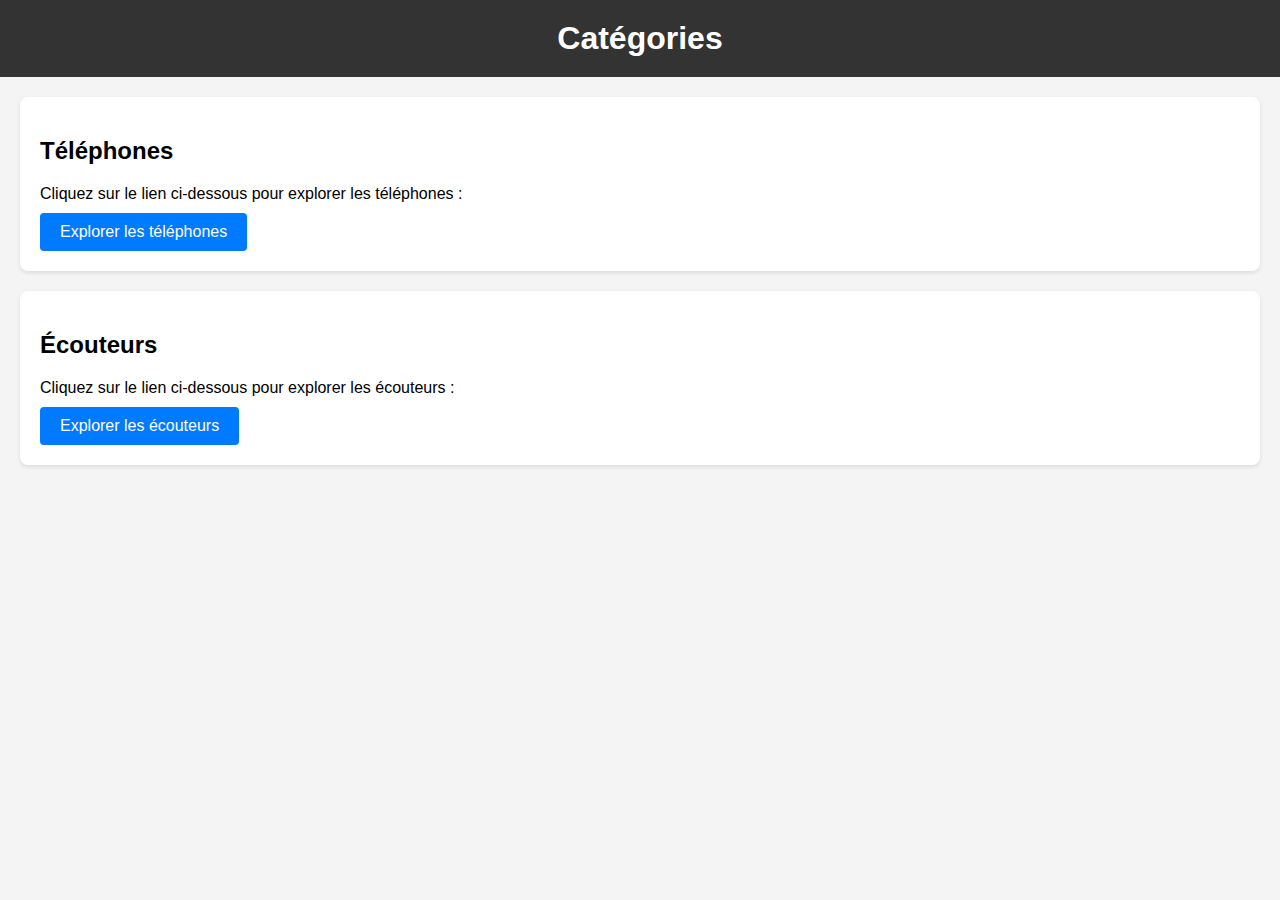
<file: html/index.html>
<!DOCTYPE html>
<html lang="fr">
<head>
    <meta charset="UTF-8">
    <meta name="viewport" content="width=device-width, initial-scale=1.0">
    <title>Catégories</title>
</head>
<body style="font-family: Arial, sans-serif; margin: 0; padding: 0; background-color: #f4f4f4;">
    <header style="background-color: #333; color: #fff; text-align: center; padding: 20px;">
        <h1 style="margin: 0;">Catégories</h1>
    </header>

    <main style="padding: 20px;">
        <section style="background-color: #fff; border-radius: 8px; box-shadow: 0 2px 4px rgba(0, 0, 0, 0.1); padding: 20px; margin-bottom: 20px;">
            <h2>Téléphones</h2>
            <p style="margin-bottom: 10px;">Cliquez sur le lien ci-dessous pour explorer les téléphones :</p>
            <a href="cat1.html" style="text-decoration: none; background-color: #007bff; color: #fff; padding: 10px 20px; border-radius: 4px; display: inline-block;">Explorer les téléphones</a>
        </section>

        <section style="background-color: #fff; border-radius: 8px; box-shadow: 0 2px 4px rgba(0, 0, 0, 0.1); padding: 20px;">
            <h2>Écouteurs</h2>
            <p style="margin-bottom: 10px;">Cliquez sur le lien ci-dessous pour explorer les écouteurs :</p>
            <a href="cat2.html" style="text-decoration: none; background-color: #007bff; color: #fff; padding: 10px 20px; border-radius: 4px; display: inline-block;">Explorer les écouteurs</a>
        </section>
    </main>

</body>
</html>
</file>
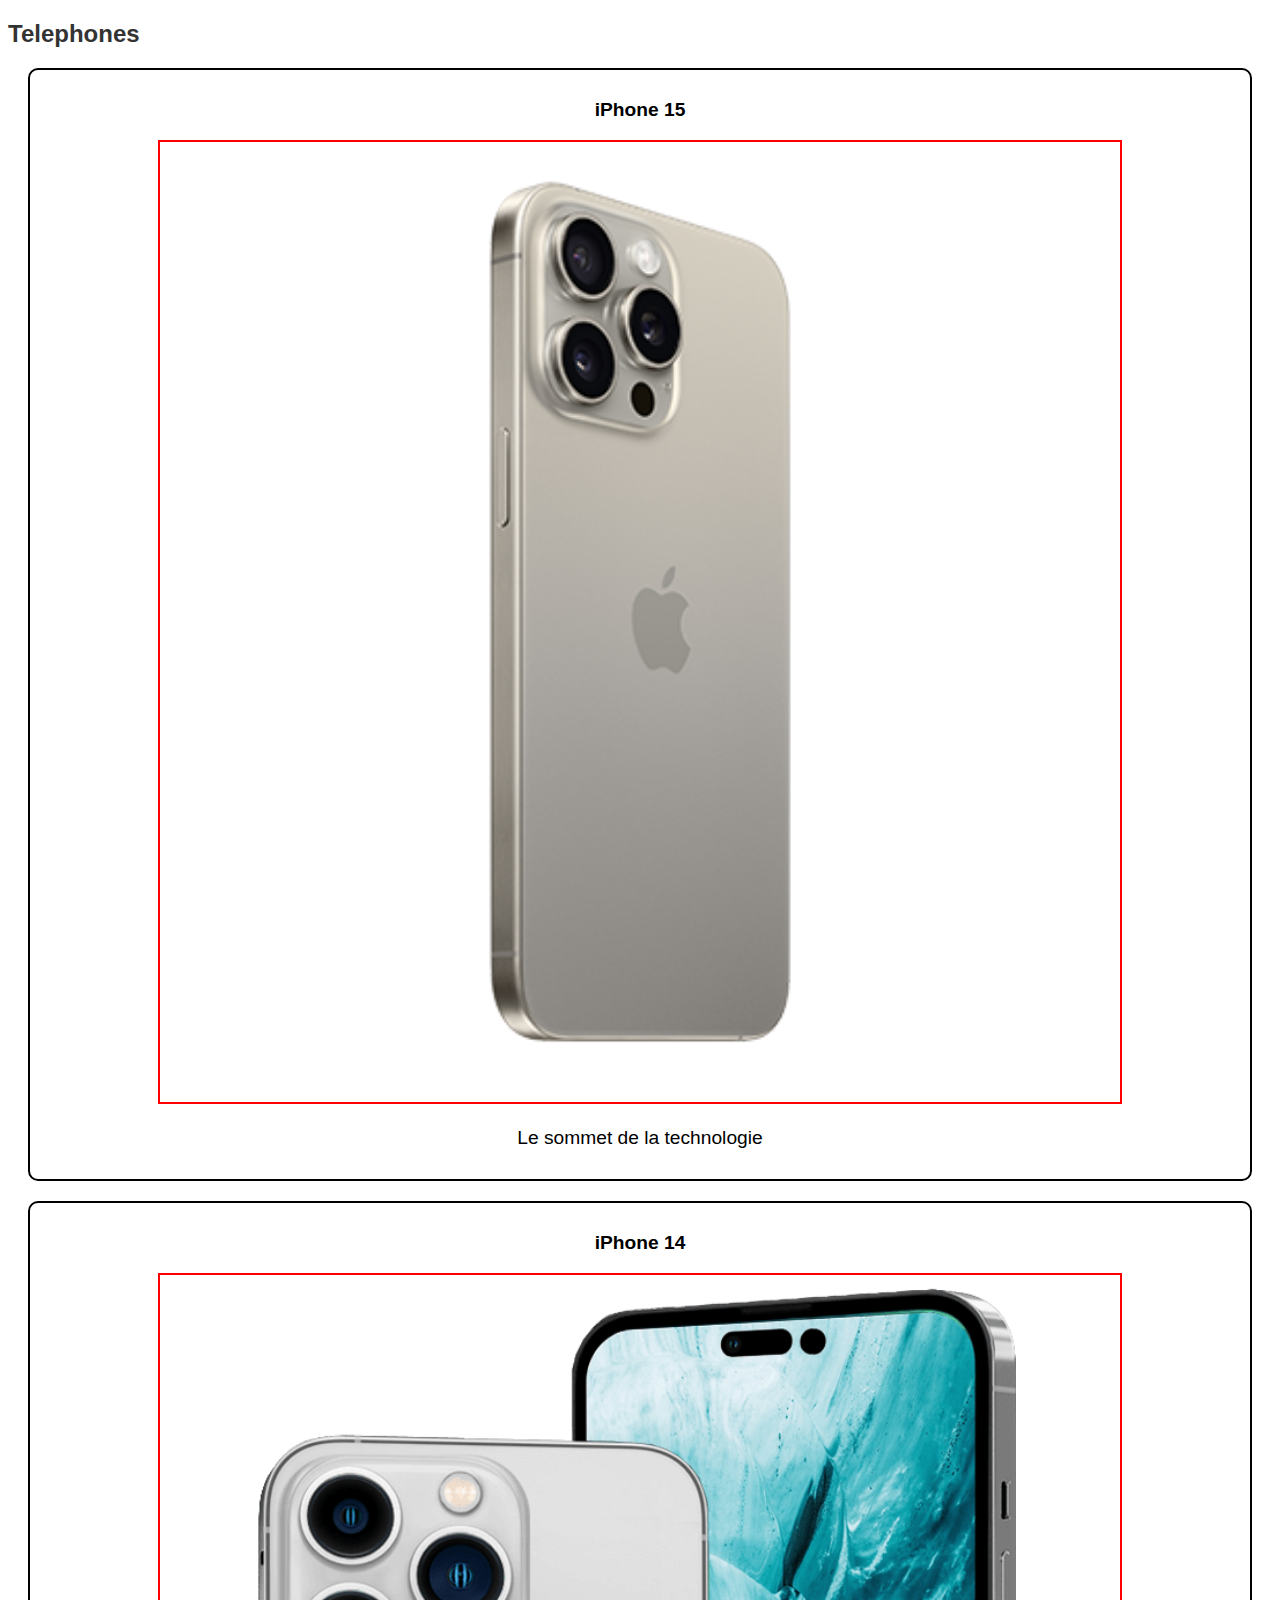
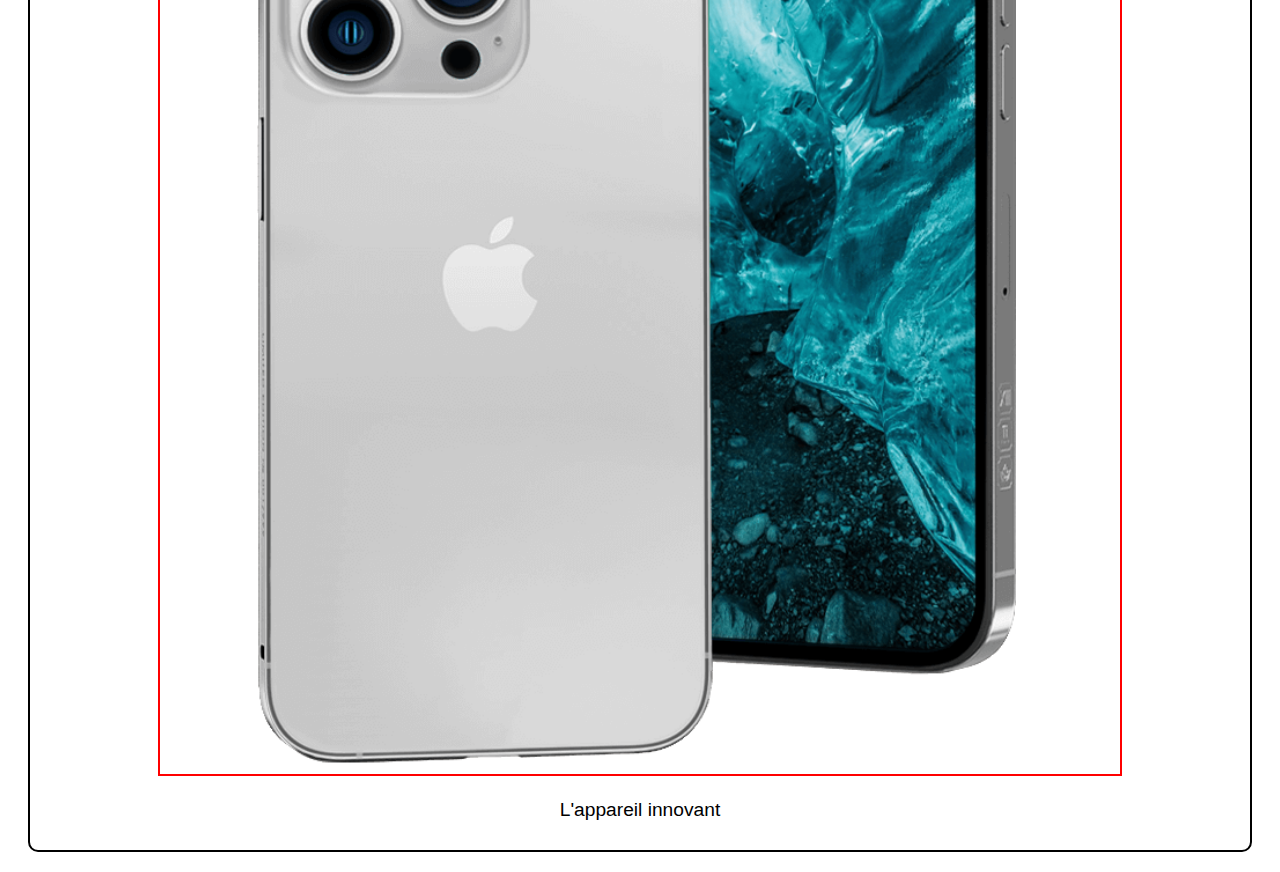
<file: html/cat1.html>
<!DOCTYPE html>
<html lang="en">
<head>
    <meta charset="UTF-8">
    <meta name="viewport" content="width=device-width, initial-scale=1.0">
    <title>Produits TP1</title>
    <link rel="stylesheet" type="text/css" href="style.css">
</head>
<body>
    <div class="categorie1">
        <h2>Telephones</h2>
        <div class="produit1">
            <h3>iPhone 15</h3>
            <a href="produit1.html">
                <img src="iphone15.png" alt="produit 1">
            </a>
            <p>Le sommet de la technologie</p>
        </div>
        <div class="produit2">
            <h3>iPhone 14</h3>
            <a href="produit2.html">
                <img src="iphone14.png" alt="produit 2">
            </a>
            <p>L'appareil innovant</p>
        </div>
    </div>

</body>
</html>
</file>
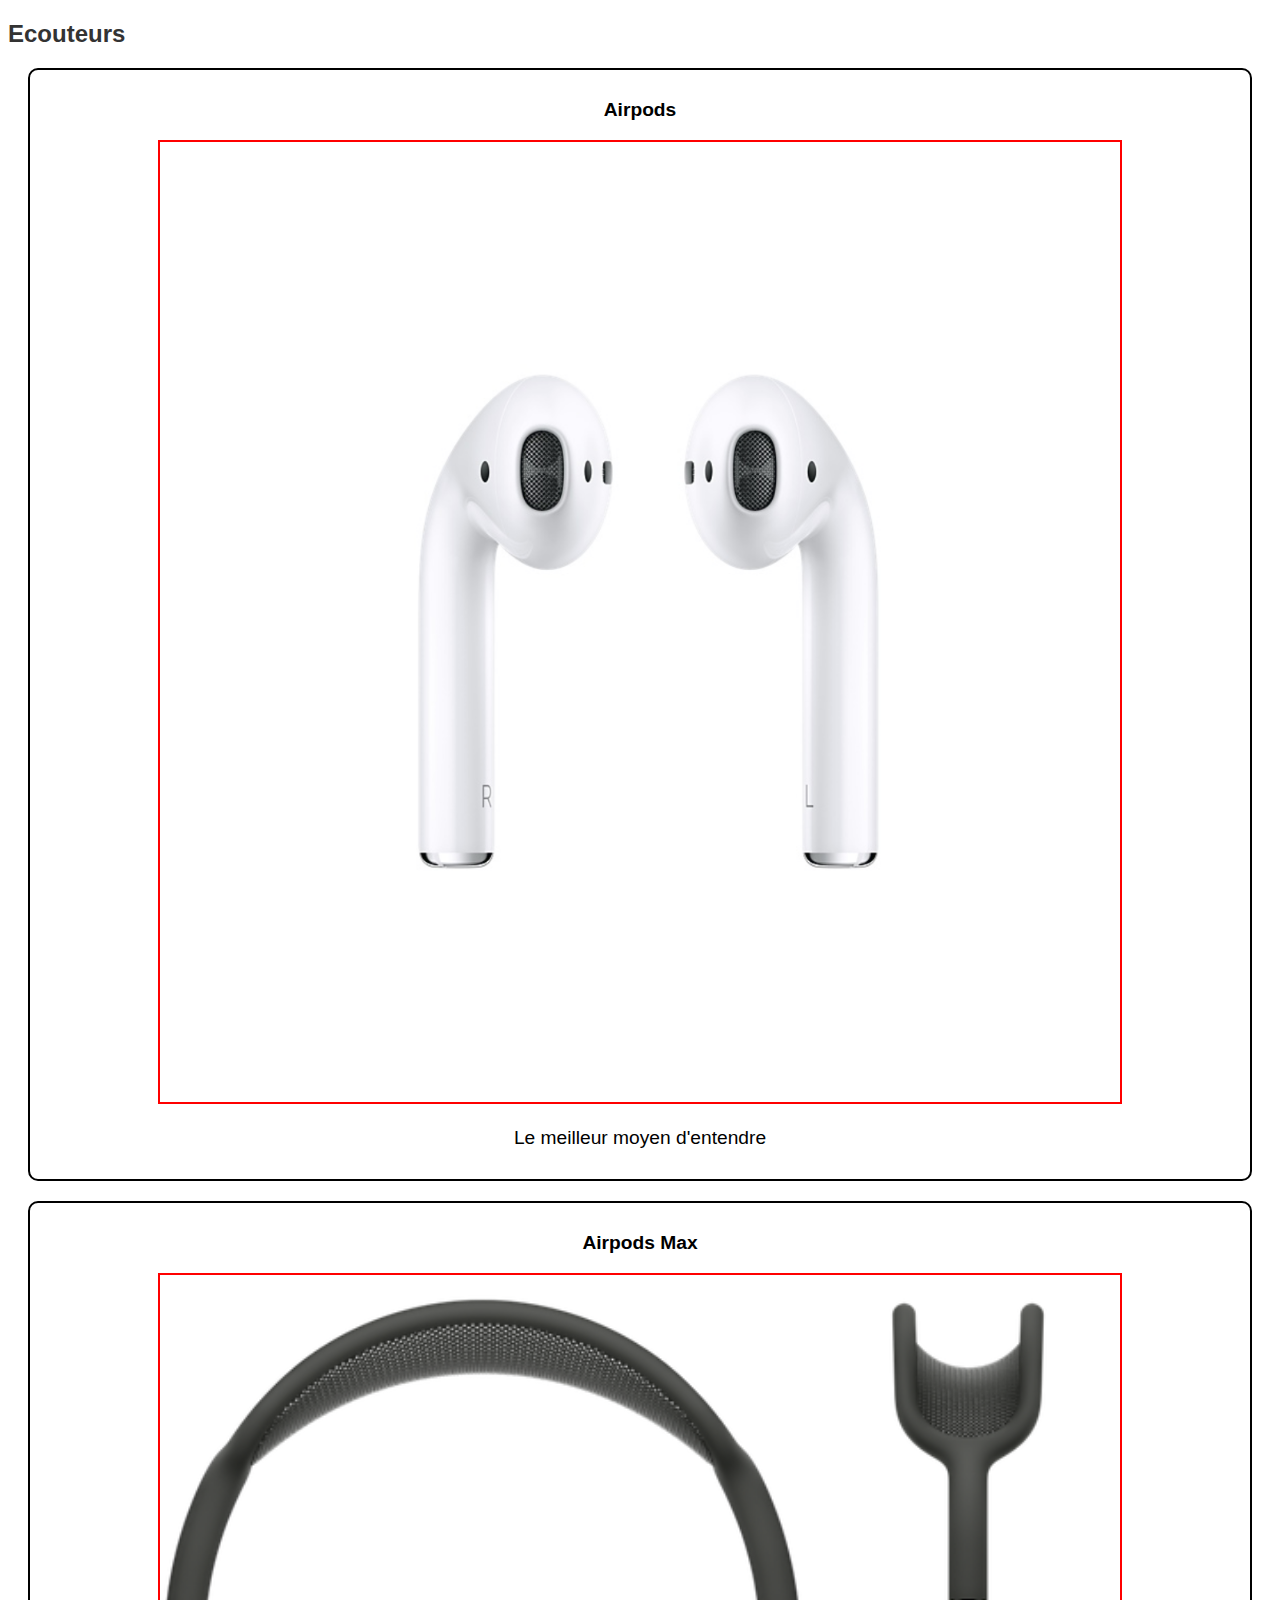
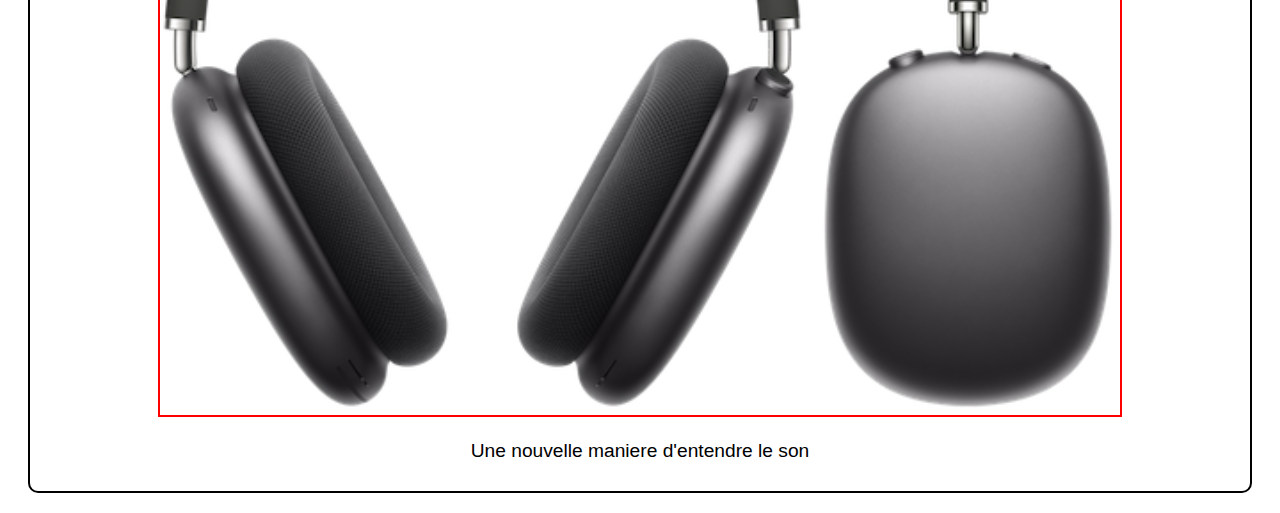
<file: html/cat2.html>
<!DOCTYPE html>
<html lang="en">
<head>
    <meta charset="UTF-8">
    <meta name="viewport" content="width=device-width, initial-scale=1.0">
    <title>Produits TP1</title>
    <link rel="stylesheet" type="text/css" href="style.css">
</head>
<body>
    <div class="categorie2">
        <h2>Ecouteurs</h2>
        <div class="produit3">
            <h3>Airpods</h3>
            <a href="produit3.html">
                <img src="airpods.png" alt="produit 3">
            </a>
            <p>Le meilleur moyen d'entendre</p>
        </div>
        <div class="produit4">
            <h3>Airpods Max</h3>
            <a href="produit4.html">
                <img src="airpodsmax.png" alt="produit 4">
            </a>
            <p>Une nouvelle maniere d'entendre le son</p>
        </div>
    </div>
</body>
</html>
</file>
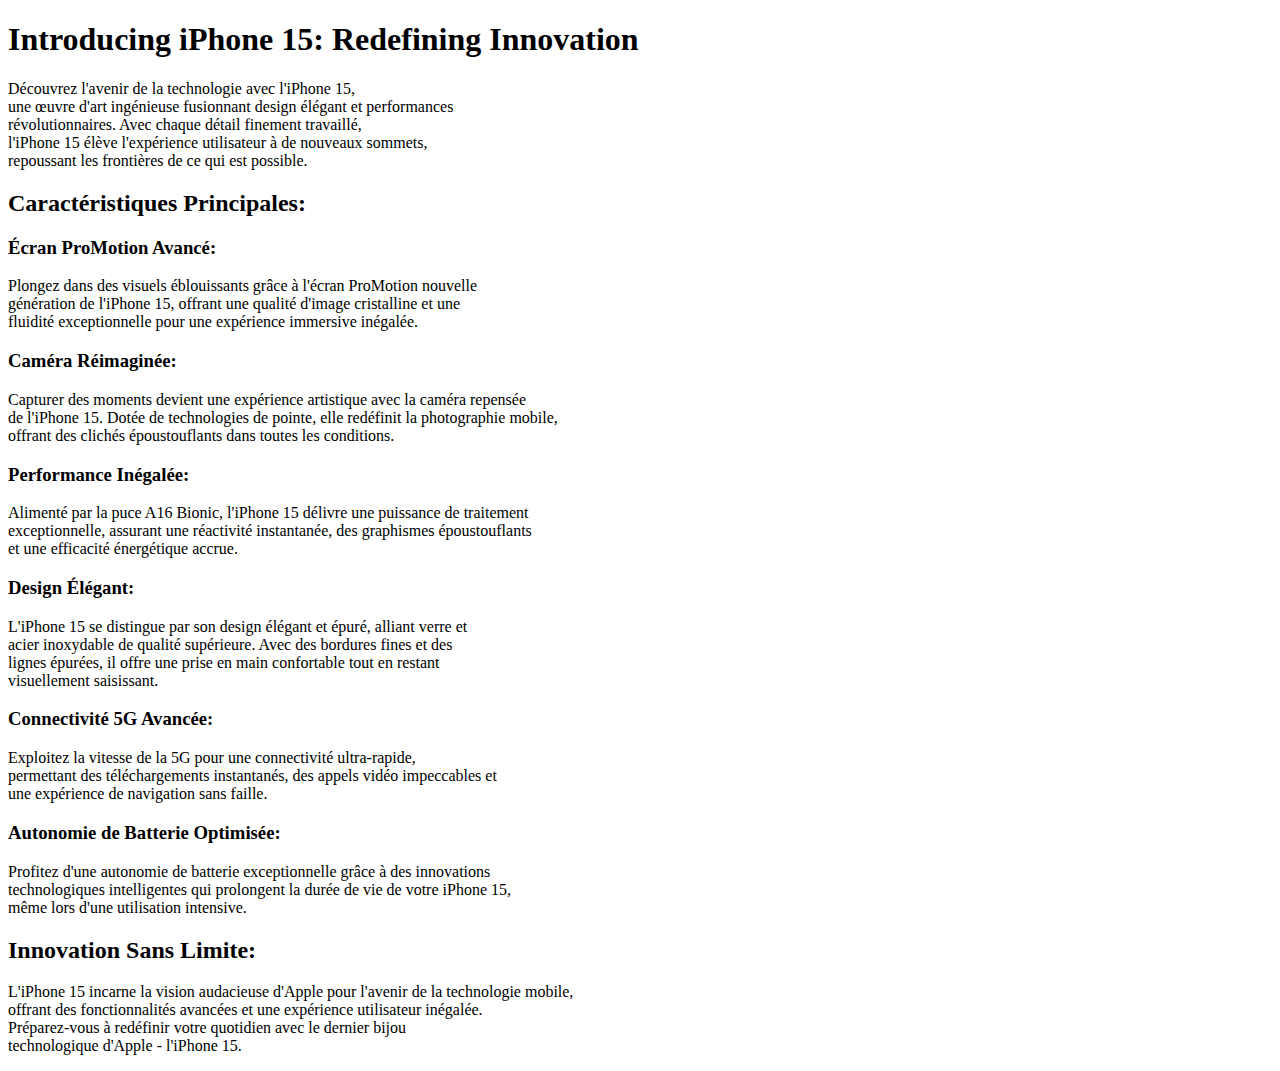
<file: html/produit1.html>
<!DOCTYPE html>
<html lang="en">

<head>
    <meta charset="UTF-8">
    <meta name="viewport" content="width=device-width, initial-scale=1.0">
    <title>iPhone 15</title>
</head>

<body>
    <h1>Introducing iPhone 15: Redefining Innovation</h1>

    <p>Découvrez l'avenir de la technologie avec l'iPhone 15, <br>
        une œuvre d'art ingénieuse fusionnant design élégant et performances <br>
        révolutionnaires. Avec chaque détail finement travaillé, <br>
         l'iPhone 15 élève l'expérience utilisateur à de nouveaux sommets, <br>
         repoussant les frontières de ce qui est possible.</p>
        
         <h2>Caractéristiques Principales:</h2>

         <h3>Écran ProMotion Avancé:</h3>
         <p>Plongez dans des visuels éblouissants grâce à l'écran ProMotion nouvelle <br>
             génération de l'iPhone 15, offrant une qualité d'image cristalline et une <br>
              fluidité exceptionnelle pour une expérience immersive inégalée.</p>

              <h3>Caméra Réimaginée:</h3>
    <p>Capturer des moments devient une expérience artistique avec la caméra repensée <br>
         de l'iPhone 15. Dotée de technologies de pointe, elle redéfinit la photographie mobile, <br>
         offrant des clichés époustouflants dans toutes les conditions.</p>

         <h3>Performance Inégalée:</h3>
         <p>Alimenté par la puce A16 Bionic, l'iPhone 15 délivre une puissance de traitement <br>
             exceptionnelle, assurant une réactivité instantanée, des graphismes époustouflants <br>
              et une efficacité énergétique accrue.</p>

              <h3>Design Élégant:</h3>
              <p>L'iPhone 15 se distingue par son design élégant et épuré, alliant verre et <br>
                 acier inoxydable de qualité supérieure. Avec des bordures fines et des  <br>
                 lignes épurées, il offre une prise en main confortable tout en restant  <br>
                 visuellement saisissant.</p>
          
              <h3>Connectivité 5G Avancée:</h3>
              <p>Exploitez la vitesse de la 5G pour une connectivité ultra-rapide,  <br>
                permettant des téléchargements instantanés, des appels vidéo impeccables et <br>
                une expérience de navigation sans faille.</p>

                <h3>Autonomie de Batterie Optimisée:</h3>
                <p>Profitez d'une autonomie de batterie exceptionnelle grâce à des innovations <br>
                     technologiques intelligentes qui prolongent la durée de vie de votre iPhone 15, <br>
                      même lors d'une utilisation intensive.</p>

                      <h2>Innovation Sans Limite:</h2>

    <p>L'iPhone 15 incarne la vision audacieuse d'Apple pour l'avenir de la technologie mobile, <br>
         offrant des fonctionnalités avancées et une expérience utilisateur inégalée. <br>
         Préparez-vous à redéfinir votre quotidien avec le dernier bijou <br>
         technologique d'Apple - l'iPhone 15.</p>
            
          
     
</body>
</html>
</file>
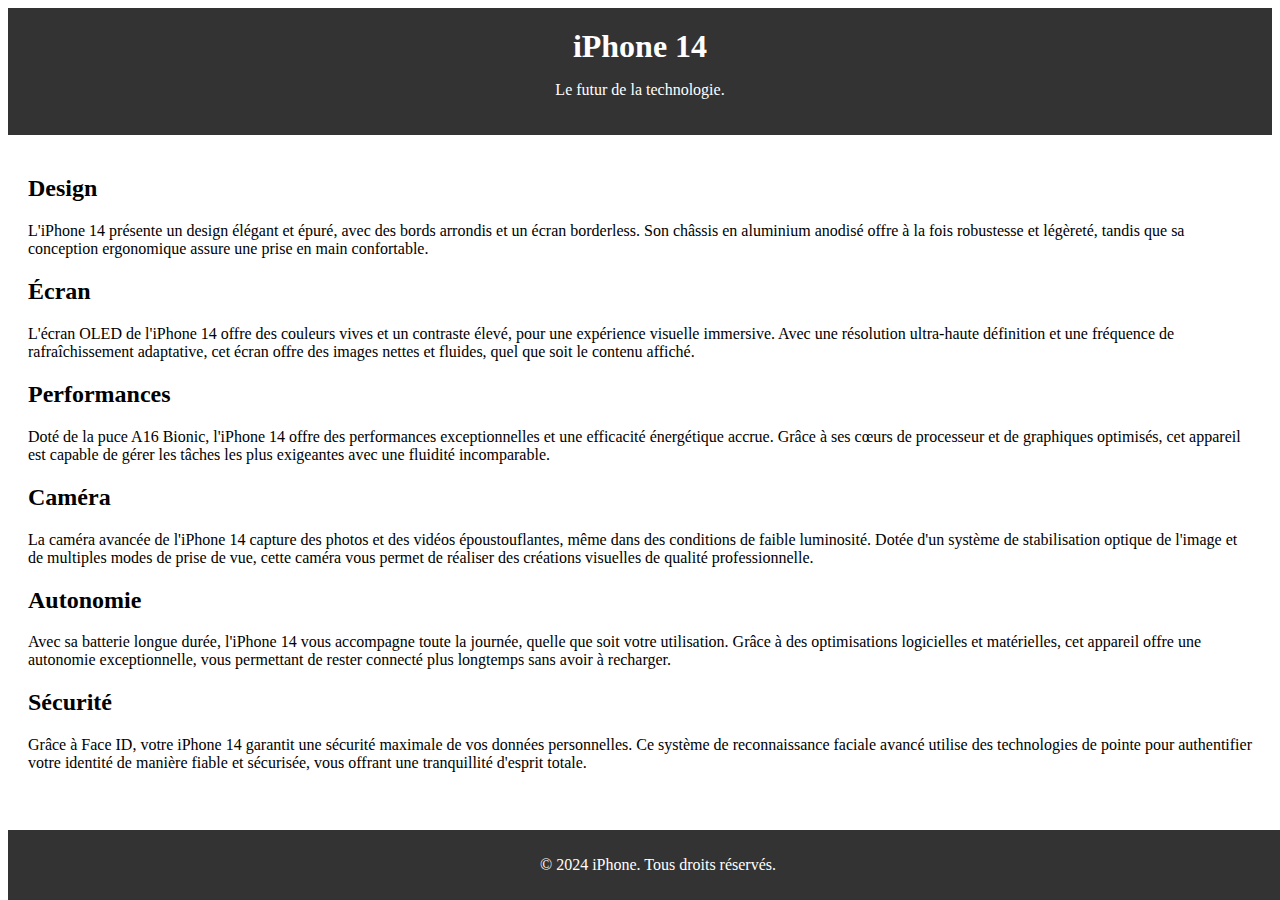
<file: html/produit2.html>
<!DOCTYPE html>
<html lang="fr">
<head>
    <meta charset="UTF-8">
    <meta name="viewport" content="width=device-width, initial-scale=1.0">
    <title>iPhone 14 - Caractéristiques</title>
</head>
<body>
    <header style="background-color: #333; color: #fff; text-align: center; padding: 20px;">
        <h1 style="margin: 0;">iPhone 14</h1>
        <p>Le futur de la technologie.</p>
    </header>
    
    <main style="padding: 20px;">
        <section style="margin-bottom: 20px;">
            <h2>Design</h2>
            <p>L'iPhone 14 présente un design élégant et épuré, avec des bords arrondis et un écran borderless. Son châssis en aluminium anodisé offre à la fois robustesse et légèreté, tandis que sa conception ergonomique assure une prise en main confortable.</p>
        </section>
        
        <section style="margin-bottom: 20px;">
            <h2>Écran</h2>
            <p>L'écran OLED de l'iPhone 14 offre des couleurs vives et un contraste élevé, pour une expérience visuelle immersive. Avec une résolution ultra-haute définition et une fréquence de rafraîchissement adaptative, cet écran offre des images nettes et fluides, quel que soit le contenu affiché.</p>
        </section>
        
        <section style="margin-bottom: 20px;">
            <h2>Performances</h2>
            <p>Doté de la puce A16 Bionic, l'iPhone 14 offre des performances exceptionnelles et une efficacité énergétique accrue. Grâce à ses cœurs de processeur et de graphiques optimisés, cet appareil est capable de gérer les tâches les plus exigeantes avec une fluidité incomparable.</p>
        </section>
        
        <section style="margin-bottom: 20px;">
            <h2>Caméra</h2>
            <p>La caméra avancée de l'iPhone 14 capture des photos et des vidéos époustouflantes, même dans des conditions de faible luminosité. Dotée d'un système de stabilisation optique de l'image et de multiples modes de prise de vue, cette caméra vous permet de réaliser des créations visuelles de qualité professionnelle.</p>
        </section>
        
        <section style="margin-bottom: 20px;">
            <h2>Autonomie</h2>
            <p>Avec sa batterie longue durée, l'iPhone 14 vous accompagne toute la journée, quelle que soit votre utilisation. Grâce à des optimisations logicielles et matérielles, cet appareil offre une autonomie exceptionnelle, vous permettant de rester connecté plus longtemps sans avoir à recharger.</p>
        </section>
        
        <section style="margin-bottom: 20px;">
            <h2>Sécurité</h2>
            <p>Grâce à Face ID, votre iPhone 14 garantit une sécurité maximale de vos données personnelles. Ce système de reconnaissance faciale avancé utilise des technologies de pointe pour authentifier votre identité de manière fiable et sécurisée, vous offrant une tranquillité d'esprit totale.</p>
        </section>
    </main>
    
    <footer style="background-color: #333; color: #fff; text-align: center; padding: 10px; position: fixed; bottom: 0; width: 100%;">
        <p>&copy; 2024 iPhone. Tous droits réservés.</p>
    </footer>
</body>
</html>
</file>
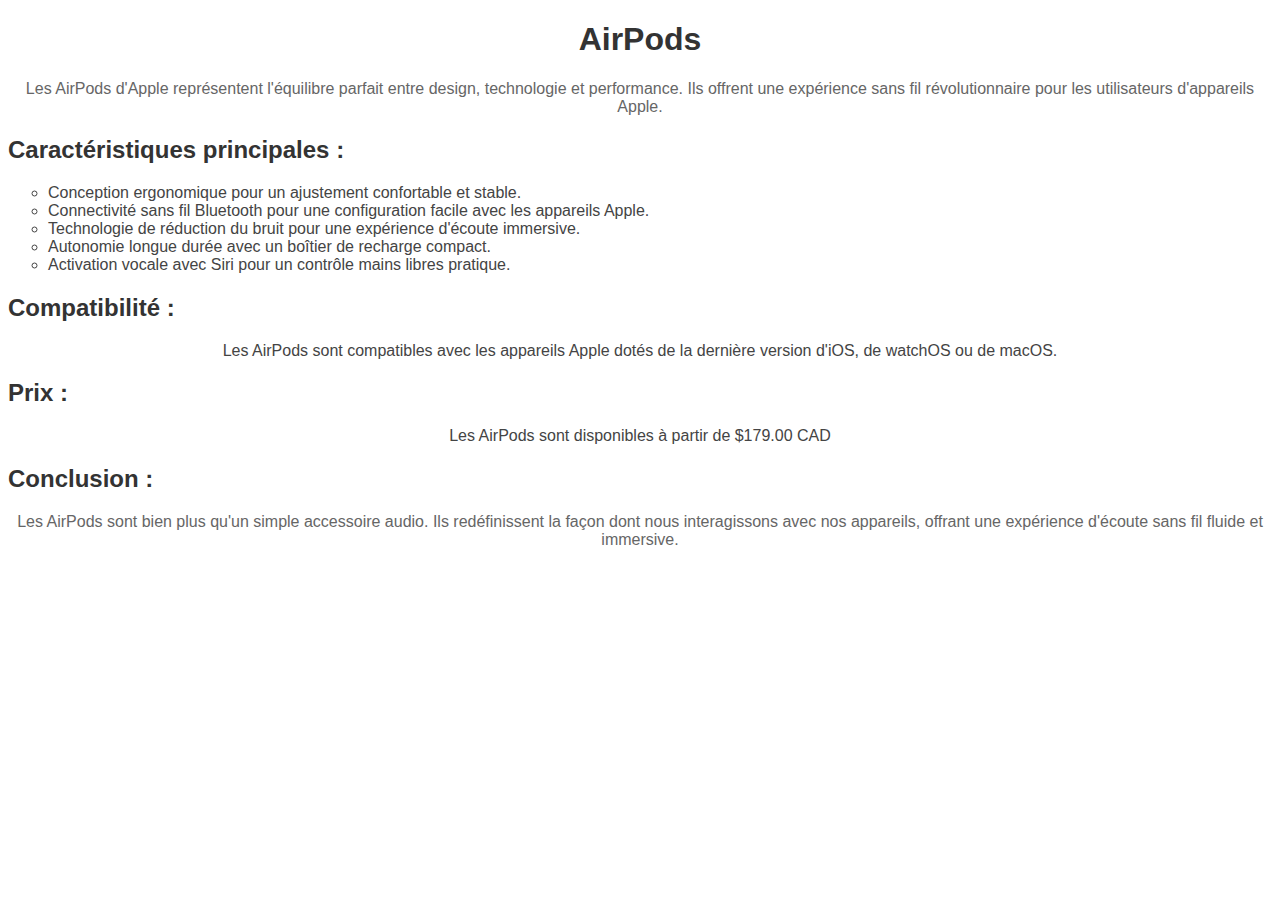
<file: html/produit3.html>
<!DOCTYPE html>
<html lang="fr">
<head>
    <meta charset="UTF-8">
    <meta name="viewport" content="width=device-width, initial-scale=1.0">
    <title>Description des AirPods</title>
</head>
<body>
    <center>
        <h1 style="font-family: Arial, sans-serif; color: #333;">AirPods</h1>
    </center>
    <p style="font-family: Arial, sans-serif; color: #666; text-align: center;">Les AirPods d'Apple représentent l'équilibre parfait entre design, technologie et performance. Ils offrent une expérience sans fil révolutionnaire pour les utilisateurs d'appareils Apple.</p>

    <h2 style="font-family: Arial, sans-serif; color: #333;">Caractéristiques principales :</h2>
    <ul style="font-family: Arial, sans-serif; color: #444; list-style-type: circle;">
        <li>Conception ergonomique pour un ajustement confortable et stable.</li>
        <li>Connectivité sans fil Bluetooth pour une configuration facile avec les appareils Apple.</li>
        <li>Technologie de réduction du bruit pour une expérience d'écoute immersive.</li>
        <li>Autonomie longue durée avec un boîtier de recharge compact.</li>
        <li>Activation vocale avec Siri pour un contrôle mains libres pratique.</li>
    </ul>

    <h2 style="font-family: Arial, sans-serif; color: #333;">Compatibilité :</h2>
    <p style="font-family: Arial, sans-serif; color: #444; text-align: center;">Les AirPods sont compatibles avec les appareils Apple dotés de la dernière version d'iOS, de watchOS ou de macOS.</p>

    <h2 style="font-family: Arial, sans-serif; color: #333;">Prix :</h2>
    <p style="font-family: Arial, sans-serif; color: #444; text-align: center;">Les AirPods sont disponibles à partir de $179.00 CAD</p>

    <h2 style="font-family: Arial, sans-serif; color: #333;">Conclusion :</h2>
    <p style="font-family: Arial, sans-serif; color: #666; text-align: center;">Les AirPods sont bien plus qu'un simple accessoire audio. Ils redéfinissent la façon dont nous interagissons avec nos appareils, offrant une expérience d'écoute sans fil fluide et immersive.</p>

</body>
</html>
</file>
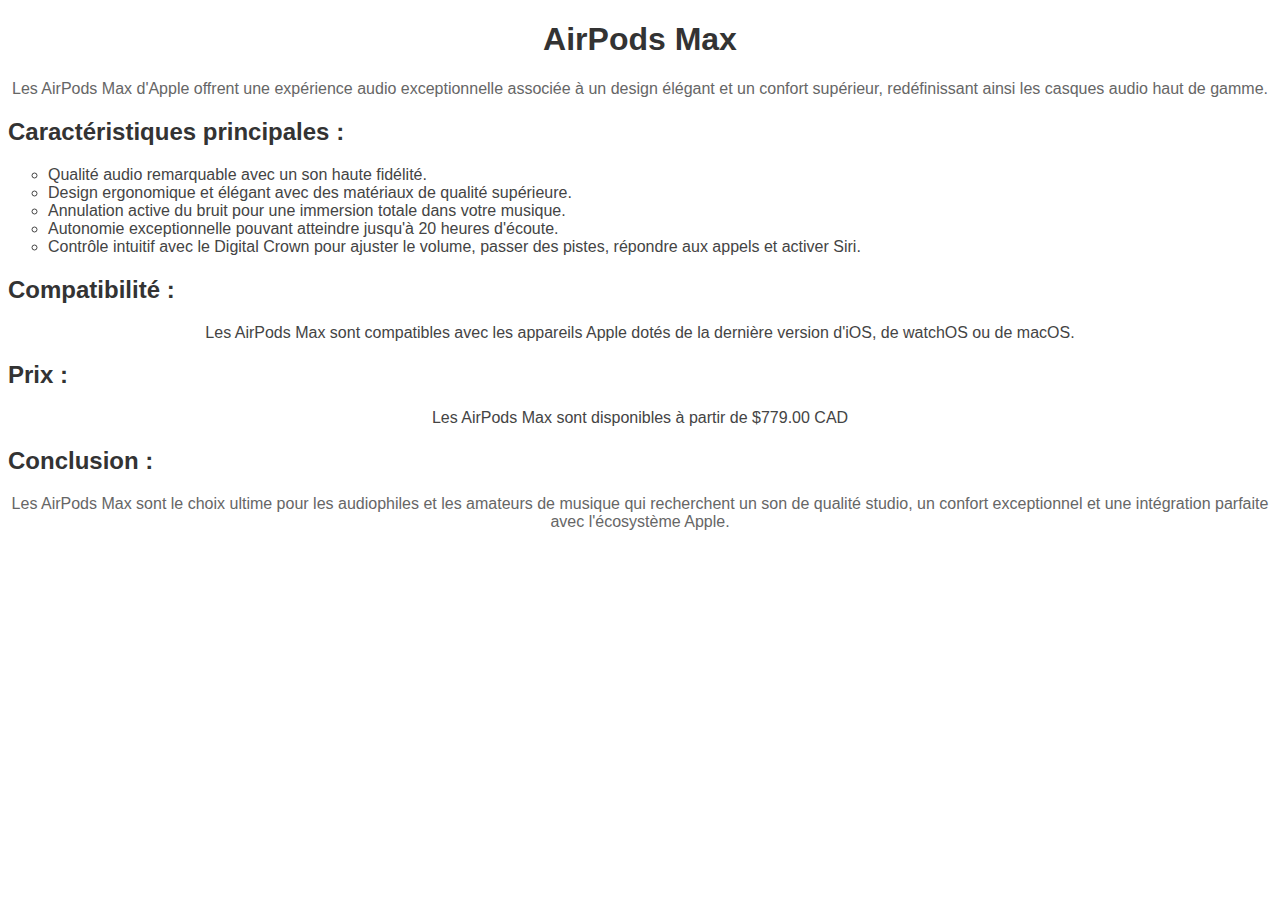
<file: html/produit4.html>
<!DOCTYPE html>
<html lang="fr">
<head>
    <meta charset="UTF-8">
    <meta name="viewport" content="width=device-width, initial-scale=1.0">
    <title>Description des AirPods Max</title>
</head>
<body>
    <center>
        <h1 style="font-family: Arial, sans-serif; color: #333;">AirPods Max</h1>
    </center>
    <p style="font-family: Arial, sans-serif; color: #666; text-align: center;">Les AirPods Max d'Apple offrent une expérience audio exceptionnelle associée à un design élégant et un confort supérieur, redéfinissant ainsi les casques audio haut de gamme.</p>

    <h2 style="font-family: Arial, sans-serif; color: #333;">Caractéristiques principales :</h2>
    <ul style="font-family: Arial, sans-serif; color: #444; list-style-type: circle;">
        <li>Qualité audio remarquable avec un son haute fidélité.</li>
        <li>Design ergonomique et élégant avec des matériaux de qualité supérieure.</li>
        <li>Annulation active du bruit pour une immersion totale dans votre musique.</li>
        <li>Autonomie exceptionnelle pouvant atteindre jusqu'à 20 heures d'écoute.</li>
        <li>Contrôle intuitif avec le Digital Crown pour ajuster le volume, passer des pistes, répondre aux appels et activer Siri.</li>
    </ul>

    <h2 style="font-family: Arial, sans-serif; color: #333;">Compatibilité :</h2>
    <p style="font-family: Arial, sans-serif; color: #444; text-align: center;">Les AirPods Max sont compatibles avec les appareils Apple dotés de la dernière version d'iOS, de watchOS ou de macOS.</p>

    <h2 style="font-family: Arial, sans-serif; color: #333;">Prix :</h2>
    <p style="font-family: Arial, sans-serif; color: #444; text-align: center;">Les AirPods Max sont disponibles à partir de $779.00 CAD</p>

    <h2 style="font-family: Arial, sans-serif; color: #333;">Conclusion :</h2>
    <p style="font-family: Arial, sans-serif; color: #666; text-align: center;">Les AirPods Max sont le choix ultime pour les audiophiles et les amateurs de musique qui recherchent un son de qualité studio, un confort exceptionnel et une intégration parfaite avec l'écosystème Apple.</p>

</body>
</html>
</file>
<file: html/style.css>
body {
    font-family: Arial, sans-serif;
}

h2 {
    color: #333;
}

.produit1, .produit2, .produit3, .produit4 {
    text-align: center;
    margin: 20px;
    padding: 10px;
    border: 2px solid black;
    border-radius: 10px;
}

img {
    width: 80%; /* Reduce the width of the images */
    height: auto;
    border: 2px solid red;
}

h3, p {
    font-size: 1.2em; /* Increase the font size of heading and paragraph */
}
</file>
